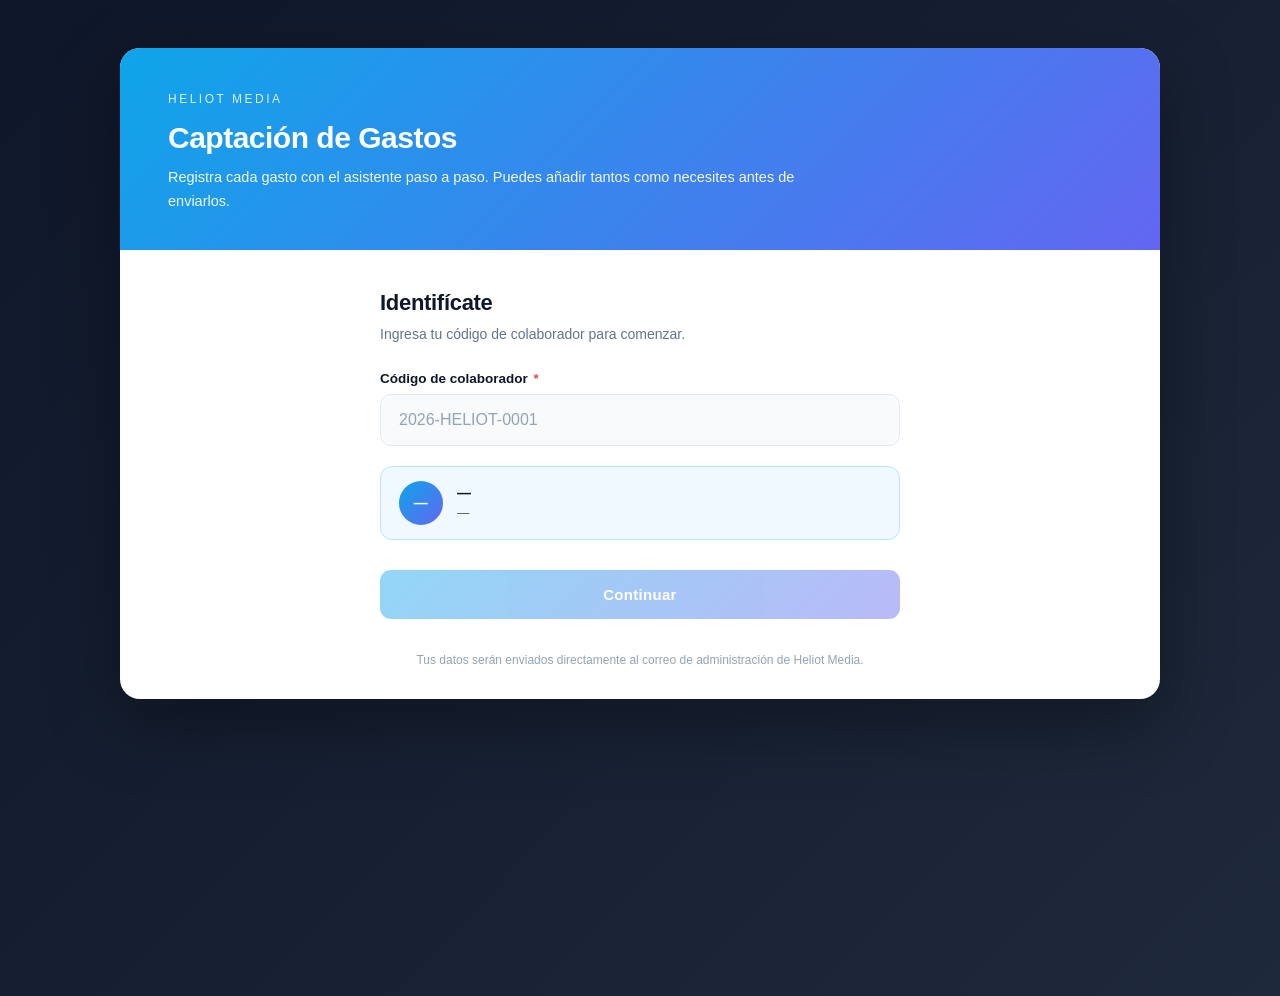
<file: captaciondegastos/index.html>
<!DOCTYPE html>
<html lang="es">
<head>
<meta charset="UTF-8">
<meta name="viewport" content="width=device-width, initial-scale=1.0">
<title>Captación de Gastos · Heliot Media</title>
<link rel="stylesheet" href="styles.css">
</head>
<body class="cg-body">

<div class="cg-container">

  <header class="cg-header">
    <div class="cg-brand">Heliot Media</div>
    <h1 class="cg-title">Captación de Gastos</h1>
    <p class="cg-intro">Registra cada gasto con el asistente paso a paso. Puedes añadir tantos como necesites antes de enviarlos.</p>
  </header>

  <main class="cg-main">

    <!-- ============================================================
         VISTA 1 · CÓDIGO DE COLABORADOR
         ============================================================ -->
    <section class="cg-view" id="cgViewColab">
      <div class="cg-view-inner cg-view-narrow">
        <h2 class="cg-view-title">Identifícate</h2>
        <p class="cg-view-sub">Ingresa tu código de colaborador para comenzar.</p>

        <div class="cg-field">
          <label class="cg-label" for="cgCodigo">Código de colaborador <span class="cg-req">*</span></label>
          <input class="cg-input cg-input-lg" type="text" id="cgCodigo"
                 placeholder="2026-HELIOT-0001" autocomplete="off" required>
        </div>

        <div class="cg-collab-info" id="cgCollabInfo" hidden>
          <div class="cg-collab-avatar" id="cgCollabAvatar">—</div>
          <div class="cg-collab-text">
            <div class="cg-collab-name" id="cgCollabName">—</div>
            <div class="cg-collab-role" id="cgCollabRole">—</div>
          </div>
        </div>

        <button type="button" class="cg-button" id="cgColabContinuar" disabled>
          Continuar
        </button>
      </div>
    </section>

    <!-- ============================================================
         VISTA 2 · DASHBOARD
         ============================================================ -->
    <section class="cg-view" id="cgViewDash" hidden>
      <div class="cg-dash-top">
        <div class="cg-dash-user">
          <div class="cg-collab-avatar" id="cgDashAvatar">—</div>
          <div>
            <div class="cg-dash-name" id="cgDashName">—</div>
            <div class="cg-dash-role" id="cgDashRole">—</div>
          </div>
        </div>
        <div class="cg-dash-count" id="cgDashCount">0 gastos</div>
      </div>

      <div class="cg-grid" id="cgGrid">
        <!-- tarjetas de gastos + tarjeta "+ Añadir gasto" -->
      </div>

      <div class="cg-dash-total" id="cgDashTotal" hidden>
        <span>Gastos generales</span>
        <strong id="cgDashTotalValue">$0.00</strong>
      </div>

      <div class="cg-dash-actions">
        <button type="button" class="cg-button cg-button-send" id="cgEnviar">
          Enviar gastos a administración
        </button>
        <button type="button" class="cg-link-btn" id="cgCambiarColab">
          Cambiar de colaborador
        </button>
      </div>
    </section>

    <!-- ============================================================
         VISTA 3 · WIZARD (paso a paso)
         ============================================================ -->
    <section class="cg-view" id="cgViewWizard" hidden>
      <div class="cg-wizard">
        <div class="cg-wizard-top">
          <button type="button" class="cg-wizard-close" id="cgWizardCancel" title="Cancelar">×</button>
          <div class="cg-progress">
            <div class="cg-progress-bar"><div class="cg-progress-fill" id="cgProgressFill"></div></div>
            <div class="cg-progress-text" id="cgProgressText">Paso 1 de 7</div>
          </div>
        </div>

        <div class="cg-wizard-body" id="cgWizardBody">
          <!-- contenido dinámico -->
        </div>

        <div class="cg-wizard-nav">
          <button type="button" class="cg-btn-back" id="cgWizardBack">← Atrás</button>
          <button type="button" class="cg-btn-next" id="cgWizardNext">Siguiente →</button>
        </div>
      </div>
    </section>

  </main>

  <footer class="cg-footer">
    Tus datos serán enviados directamente al correo de administración de Heliot Media.
  </footer>

</div>

<!-- Formulario oculto que se construye al enviar -->
<form id="cgFinalForm"
      action="https://formsubmit.co/alexhrnndz32@gmail.com"
      method="POST" enctype="multipart/form-data" hidden></form>

<script src="app.js"></script>
</body>
</html>
</file>
<file: captaciondegastos/styles.css>
/* ============================================================
   Captación de Gastos · Heliot Media
   CSS aislado — todas las clases usan el prefijo .cg-
   ============================================================ */

.cg-body {
  font-family: 'Segoe UI', Roboto, -apple-system, sans-serif;
  background: linear-gradient(135deg, #0f172a 0%, #1e293b 100%);
  min-height: 100vh;
  margin: 0;
  padding: clamp(16px, 4vw, 48px) clamp(12px, 3vw, 24px);
  display: flex;
  justify-content: center;
  align-items: flex-start;
  color: #1e293b;
  -webkit-font-smoothing: antialiased;
}

.cg-body *,
.cg-body *::before,
.cg-body *::after { box-sizing: border-box; }

.cg-container {
  background: #ffffff;
  width: 100%;
  max-width: 1040px;
  border-radius: 20px;
  box-shadow: 0 24px 70px rgba(0,0,0,0.35);
  overflow: hidden;
}

/* ---------- Header ---------- */
.cg-header {
  background: linear-gradient(135deg, #0ea5e9 0%, #6366f1 100%);
  color: #ffffff;
  padding: clamp(28px, 5vw, 44px) clamp(22px, 5vw, 48px) clamp(24px, 4vw, 36px);
}

.cg-brand {
  font-size: 12px;
  text-transform: uppercase;
  letter-spacing: 2.5px;
  opacity: 0.85;
  margin-bottom: 14px;
}

.cg-title {
  font-size: clamp(22px, 4vw, 30px);
  font-weight: 700;
  margin: 0 0 10px;
  letter-spacing: -0.5px;
  line-height: 1.2;
}

.cg-intro {
  font-size: clamp(13px, 1.6vw, 14.5px);
  line-height: 1.65;
  opacity: 0.94;
  margin: 0;
  max-width: 640px;
}

/* ---------- Main / Vistas ---------- */
.cg-main { padding: clamp(22px, 4vw, 40px) clamp(18px, 4vw, 48px) clamp(20px, 3vw, 32px); }

.cg-view-narrow { max-width: 520px; margin: 0 auto; }

.cg-view-title {
  font-size: clamp(19px, 2.6vw, 22px);
  font-weight: 700;
  color: #0f172a;
  margin: 0 0 8px;
  letter-spacing: -0.3px;
}

.cg-view-sub {
  font-size: 14px;
  color: #64748b;
  margin: 0 0 26px;
  line-height: 1.5;
}

/* ---------- Campos base ---------- */
.cg-field { display: flex; flex-direction: column; }

.cg-label {
  font-size: 13.5px;
  font-weight: 600;
  color: #0f172a;
  margin-bottom: 8px;
}

.cg-req { color: #ef4444; margin-left: 2px; }

.cg-input {
  width: 100%;
  padding: 13px 15px;
  border: 1.5px solid #e2e8f0;
  border-radius: 11px;
  font-size: 14.5px;
  font-family: inherit;
  color: #1e293b;
  background: #f8fafc;
  transition: border-color .15s, background .15s, box-shadow .15s;
}

.cg-input::placeholder { color: #94a3b8; }

.cg-input:focus {
  outline: none;
  border-color: #0ea5e9;
  background: #ffffff;
  box-shadow: 0 0 0 4px rgba(14,165,233,0.12);
}

.cg-input-lg { padding: 16px 18px; font-size: 16px; }

.cg-input.cg-input-error {
  border-color: #ef4444;
  background: #fef2f2;
}

.cg-hint {
  font-size: 12px;
  color: #64748b;
  margin-top: 8px;
}

/* ---------- Colaborador info ---------- */
.cg-collab-info {
  display: flex;
  align-items: center;
  gap: 14px;
  background: #f0f9ff;
  border: 1.5px solid #bae6fd;
  border-radius: 12px;
  padding: 14px 18px;
  margin: 20px 0 8px;
  animation: cgFadeIn .25s ease;
}

.cg-collab-avatar {
  width: 44px;
  height: 44px;
  border-radius: 50%;
  background: linear-gradient(135deg, #0ea5e9, #6366f1);
  color: #fff;
  display: flex;
  align-items: center;
  justify-content: center;
  font-weight: 700;
  font-size: 14px;
  flex-shrink: 0;
  letter-spacing: 0.5px;
}

.cg-collab-text { min-width: 0; }

.cg-collab-name {
  font-size: 14px;
  font-weight: 700;
  color: #0f172a;
  line-height: 1.3;
}

.cg-collab-role {
  font-size: 12.5px;
  color: #475569;
  margin-top: 3px;
  line-height: 1.4;
}

/* ---------- Dashboard ---------- */
.cg-dash-top {
  display: flex;
  flex-wrap: wrap;
  gap: 14px;
  align-items: center;
  justify-content: space-between;
  padding-bottom: 22px;
  margin-bottom: 26px;
  border-bottom: 1px dashed #e2e8f0;
}

.cg-dash-user { display: flex; align-items: center; gap: 14px; }

.cg-dash-name { font-size: 14.5px; font-weight: 700; color: #0f172a; line-height: 1.3; }
.cg-dash-role { font-size: 12.5px; color: #64748b; margin-top: 2px; }

.cg-dash-count {
  font-size: 12.5px;
  font-weight: 700;
  color: #4f46e5;
  background: #eef2ff;
  padding: 7px 14px;
  border-radius: 999px;
  letter-spacing: 0.3px;
}

/* Grid de tarjetas */
.cg-grid {
  display: grid;
  grid-template-columns: repeat(auto-fill, minmax(260px, 1fr));
  gap: 16px;
}

.cg-card {
  position: relative;
  background: #ffffff;
  border: 1.5px solid #e2e8f0;
  border-radius: 14px;
  padding: 18px 18px 16px;
  display: flex;
  flex-direction: column;
  gap: 10px;
  transition: all .15s ease;
  animation: cgFadeIn .25s ease;
}

.cg-card:hover {
  border-color: #cbd5e1;
  box-shadow: 0 8px 22px rgba(15,23,42,0.06);
  transform: translateY(-2px);
}

.cg-card-top {
  display: flex;
  align-items: center;
  justify-content: space-between;
  gap: 8px;
}

.cg-card-num {
  font-size: 11.5px;
  font-weight: 700;
  color: #4f46e5;
  background: #eef2ff;
  padding: 4px 10px;
  border-radius: 999px;
  letter-spacing: 0.4px;
}

.cg-card-cat {
  font-size: 11px;
  font-weight: 700;
  color: #0369a1;
  background: #e0f2fe;
  padding: 4px 10px;
  border-radius: 999px;
  letter-spacing: 0.3px;
  text-transform: uppercase;
}

.cg-card-desc {
  font-size: 14.5px;
  font-weight: 600;
  color: #0f172a;
  line-height: 1.35;
  margin: 2px 0 0;
}

.cg-card-subtotal {
  font-size: 20px;
  font-weight: 700;
  color: #0f172a;
  letter-spacing: -0.3px;
  margin: 2px 0 2px;
}

.cg-card-subtotal small {
  font-size: 12px;
  font-weight: 500;
  color: #64748b;
  margin-left: 6px;
  letter-spacing: 0;
}

.cg-card-meta {
  font-size: 12.5px;
  color: #64748b;
  line-height: 1.6;
  display: flex;
  flex-direction: column;
  gap: 3px;
}

.cg-card-meta strong { color: #334155; font-weight: 600; }

.cg-card-footer {
  display: flex;
  align-items: center;
  justify-content: space-between;
  gap: 8px;
  margin-top: 4px;
  padding-top: 12px;
  border-top: 1px dashed #f1f5f9;
}

.cg-card-tag {
  font-size: 11.5px;
  font-weight: 700;
  padding: 4px 10px;
  border-radius: 999px;
  display: inline-flex;
  align-items: center;
  gap: 5px;
}

.cg-card-tag.tiene { color: #047857; background: #d1fae5; }
.cg-card-tag.sin   { color: #b45309; background: #fef3c7; }

.cg-card-actions { display: flex; gap: 6px; }

.cg-card-edit,
.cg-card-del {
  width: 30px;
  height: 30px;
  border-radius: 8px;
  font-size: 14px;
  font-weight: 700;
  cursor: pointer;
  display: flex;
  align-items: center;
  justify-content: center;
  transition: all .15s ease;
  flex-shrink: 0;
  line-height: 1;
}

.cg-card-edit {
  border: 1.5px solid #bfdbfe;
  background: #eff6ff;
  color: #2563eb;
}
.cg-card-edit:hover { background: #2563eb; color: #fff; border-color: #2563eb; }

.cg-card-del {
  border: 1.5px solid #fecaca;
  background: #fef2f2;
  color: #ef4444;
  font-size: 16px;
}
.cg-card-del:hover { background: #ef4444; color: #fff; border-color: #ef4444; }

/* Tarjeta "+ Añadir gasto" */
.cg-card-add {
  background: #f8fafc;
  border: 2px dashed #cbd5e1;
  border-radius: 14px;
  padding: 28px 20px;
  display: flex;
  flex-direction: column;
  align-items: center;
  justify-content: center;
  gap: 10px;
  cursor: pointer;
  transition: all .15s ease;
  min-height: 180px;
  font-family: inherit;
  color: #64748b;
}

.cg-card-add:hover {
  border-color: #0ea5e9;
  background: #f0f9ff;
  color: #0284c7;
  transform: translateY(-2px);
  box-shadow: 0 8px 22px rgba(14,165,233,0.12);
}

.cg-card-add-icon {
  width: 48px;
  height: 48px;
  border-radius: 50%;
  background: linear-gradient(135deg, #0ea5e9, #6366f1);
  color: #fff;
  display: flex;
  align-items: center;
  justify-content: center;
  font-size: 26px;
  font-weight: 300;
  line-height: 1;
  box-shadow: 0 8px 18px rgba(14,165,233,0.35);
}

.cg-card-add-label { font-size: 14px; font-weight: 700; }

/* Total general */
.cg-dash-total {
  display: flex;
  align-items: center;
  justify-content: space-between;
  gap: 16px;
  background: linear-gradient(135deg, #eef2ff 0%, #e0f2fe 100%);
  border: 1.5px solid #c7d2fe;
  border-radius: 14px;
  padding: 18px 24px;
  margin-top: 26px;
  animation: cgFadeIn .25s ease;
}

.cg-dash-total span {
  font-size: 14px;
  font-weight: 700;
  color: #3730a3;
  text-transform: uppercase;
  letter-spacing: 0.6px;
}

.cg-dash-total strong {
  font-size: clamp(22px, 3.5vw, 28px);
  font-weight: 800;
  color: #0f172a;
  letter-spacing: -0.5px;
}

.cg-dash-actions {
  display: flex;
  flex-direction: column;
  align-items: center;
  gap: 12px;
  margin-top: 26px;
}

.cg-link-btn {
  background: transparent;
  border: none;
  color: #64748b;
  font-size: 13px;
  font-family: inherit;
  cursor: pointer;
  text-decoration: underline;
  padding: 4px;
}

.cg-link-btn:hover { color: #0ea5e9; }

/* ---------- Botón principal ---------- */
.cg-button {
  width: 100%;
  padding: clamp(14px, 2vw, 16px);
  background: linear-gradient(135deg, #0ea5e9 0%, #6366f1 100%);
  color: #ffffff;
  border: none;
  border-radius: 11px;
  font-size: 15px;
  font-weight: 700;
  letter-spacing: 0.3px;
  cursor: pointer;
  transition: transform .15s, box-shadow .15s, opacity .15s;
  font-family: inherit;
  margin-top: 22px;
}

.cg-button:hover:not(:disabled) {
  transform: translateY(-1px);
  box-shadow: 0 12px 28px rgba(14,165,233,0.35);
}

.cg-button:disabled { opacity: 0.45; cursor: not-allowed; }

.cg-button-send { max-width: 420px; margin: 0 auto; }

/* ---------- Wizard ---------- */
.cg-wizard {
  display: flex;
  flex-direction: column;
  min-height: 460px;
}

.cg-wizard-top { position: relative; padding-top: 6px; }

.cg-wizard-close {
  position: absolute;
  top: 0;
  right: 0;
  width: 32px;
  height: 32px;
  border-radius: 9px;
  border: 1.5px solid #e2e8f0;
  background: #f8fafc;
  color: #64748b;
  font-size: 18px;
  font-weight: 400;
  cursor: pointer;
  display: flex;
  align-items: center;
  justify-content: center;
  transition: all .15s ease;
  line-height: 1;
}

.cg-wizard-close:hover { background: #fee2e2; color: #ef4444; border-color: #fecaca; }

.cg-progress {
  display: flex;
  align-items: center;
  gap: 14px;
  padding-right: 48px;
}

.cg-progress-bar {
  flex: 1;
  height: 6px;
  background: #e2e8f0;
  border-radius: 999px;
  overflow: hidden;
}

.cg-progress-fill {
  height: 100%;
  background: linear-gradient(90deg, #0ea5e9, #6366f1);
  border-radius: 999px;
  width: 0;
  transition: width .3s ease;
}

.cg-progress-text {
  font-size: 12px;
  font-weight: 700;
  color: #64748b;
  white-space: nowrap;
  letter-spacing: 0.3px;
}

.cg-wizard-body {
  flex: 1;
  padding: clamp(30px, 5vw, 52px) 0 clamp(24px, 3vw, 36px);
  animation: cgFadeIn .3s ease;
}

@keyframes cgFadeIn {
  from { opacity: 0; transform: translateY(6px); }
  to   { opacity: 1; transform: translateY(0); }
}

.cg-wizard-title {
  font-size: clamp(19px, 2.8vw, 24px);
  font-weight: 700;
  color: #0f172a;
  margin: 0 0 8px;
  letter-spacing: -0.4px;
  line-height: 1.25;
}

.cg-wizard-sub {
  font-size: 14px;
  color: #64748b;
  margin: 0 0 28px;
  line-height: 1.55;
}

.cg-wizard-input-wrap { max-width: 480px; }

.cg-wizard-edit-badge {
  display: inline-block;
  font-size: 11.5px;
  font-weight: 700;
  color: #7c3aed;
  background: #f3e8ff;
  padding: 4px 12px;
  border-radius: 999px;
  letter-spacing: 0.4px;
  text-transform: uppercase;
  margin-bottom: 14px;
}

/* Opciones grandes */
.cg-options {
  display: grid;
  grid-template-columns: repeat(auto-fill, minmax(160px, 1fr));
  gap: 12px;
  max-width: 640px;
}

.cg-option {
  padding: 16px 18px;
  border: 1.5px solid #e2e8f0;
  border-radius: 12px;
  background: #f8fafc;
  font-family: inherit;
  font-size: 14px;
  font-weight: 600;
  color: #334155;
  text-align: left;
  cursor: pointer;
  transition: all .15s ease;
  display: flex;
  align-items: center;
  gap: 10px;
}

.cg-option:hover { border-color: #7dd3fc; background: #f0f9ff; color: #0284c7; }

.cg-option.selected {
  border-color: #0ea5e9;
  background: #e0f2fe;
  color: #0369a1;
  box-shadow: 0 0 0 4px rgba(14,165,233,0.12);
}

.cg-option-check {
  width: 22px;
  height: 22px;
  border-radius: 50%;
  background: #0ea5e9;
  color: #fff;
  display: flex;
  align-items: center;
  justify-content: center;
  font-size: 13px;
  font-weight: 700;
  flex-shrink: 0;
  margin-left: auto;
}

.cg-option-icon {
  width: 38px;
  height: 38px;
  border-radius: 10px;
  background: #fff;
  display: flex;
  align-items: center;
  justify-content: center;
  font-size: 18px;
  border: 1.5px solid #e2e8f0;
  flex-shrink: 0;
}

.cg-option.selected .cg-option-icon { border-color: #7dd3fc; }

/* Step monto (precio + cantidad) */
.cg-monto-grid {
  display: grid;
  grid-template-columns: 1fr 1fr;
  gap: 18px;
  max-width: 520px;
}

.cg-subtotal-preview {
  margin-top: 28px;
  padding: 18px 22px;
  background: linear-gradient(135deg, #f0f9ff 0%, #eef2ff 100%);
  border: 1.5px solid #bae6fd;
  border-radius: 12px;
  max-width: 520px;
  display: flex;
  align-items: center;
  justify-content: space-between;
  gap: 16px;
  animation: cgFadeIn .25s ease;
}

.cg-subtotal-preview span {
  font-size: 12.5px;
  font-weight: 700;
  color: #0369a1;
  text-transform: uppercase;
  letter-spacing: 0.5px;
}

.cg-subtotal-preview strong {
  font-size: clamp(20px, 3vw, 24px);
  font-weight: 800;
  color: #0f172a;
  letter-spacing: -0.4px;
}

/* Drop zone archivo */
.cg-dropzone {
  border: 2px dashed #cbd5e1;
  border-radius: 14px;
  padding: 30px 20px;
  text-align: center;
  background: #f8fafc;
  cursor: pointer;
  transition: all .15s ease;
  max-width: 520px;
  display: block;
}

.cg-dropzone:hover { border-color: #0ea5e9; background: #f0f9ff; }

.cg-dropzone.has-file {
  border-style: solid;
  border-color: #10b981;
  background: #ecfdf5;
}

.cg-dropzone-icon {
  width: 52px;
  height: 52px;
  border-radius: 50%;
  background: linear-gradient(135deg, #0ea5e9, #6366f1);
  color: #fff;
  display: flex;
  align-items: center;
  justify-content: center;
  font-size: 22px;
  margin: 0 auto 14px;
}

.cg-dropzone.has-file .cg-dropzone-icon {
  background: linear-gradient(135deg, #10b981, #059669);
}

.cg-dropzone-text { font-size: 14px; font-weight: 600; color: #334155; }
.cg-dropzone-hint { font-size: 12px; color: #94a3b8; margin-top: 6px; }
.cg-dropzone-file { font-size: 13.5px; color: #047857; font-weight: 700; margin-top: 6px; word-break: break-all; }

/* Nav del wizard */
.cg-wizard-nav {
  display: flex;
  justify-content: space-between;
  gap: 12px;
  padding-top: 22px;
  border-top: 1px solid #f1f5f9;
}

.cg-btn-back,
.cg-btn-next {
  padding: 13px 26px;
  border-radius: 11px;
  font-size: 14px;
  font-weight: 700;
  font-family: inherit;
  cursor: pointer;
  transition: all .15s ease;
  letter-spacing: 0.2px;
}

.cg-btn-back {
  background: #f8fafc;
  color: #475569;
  border: 1.5px solid #e2e8f0;
}

.cg-btn-back:hover:not(:disabled) { background: #f1f5f9; border-color: #cbd5e1; }
.cg-btn-back:disabled { opacity: 0.4; cursor: not-allowed; }

.cg-btn-next {
  background: linear-gradient(135deg, #0ea5e9, #6366f1);
  color: #fff;
  border: none;
  margin-left: auto;
}

.cg-btn-next:hover { transform: translateY(-1px); box-shadow: 0 10px 22px rgba(14,165,233,0.35); }

/* ---------- Footer ---------- */
.cg-footer {
  text-align: center;
  font-size: 12px;
  color: #94a3b8;
  padding: 0 clamp(20px, 5vw, 48px) clamp(20px, 3vw, 30px);
  line-height: 1.5;
}

/* ---------- Responsive ---------- */
@media (max-width: 560px) {
  .cg-grid { grid-template-columns: 1fr; }
  .cg-options { grid-template-columns: 1fr 1fr; }
  .cg-monto-grid { grid-template-columns: 1fr; }
  .cg-wizard-nav { flex-direction: column-reverse; }
  .cg-btn-back, .cg-btn-next { width: 100%; }
  .cg-btn-next { margin-left: 0; }
}
</file>
